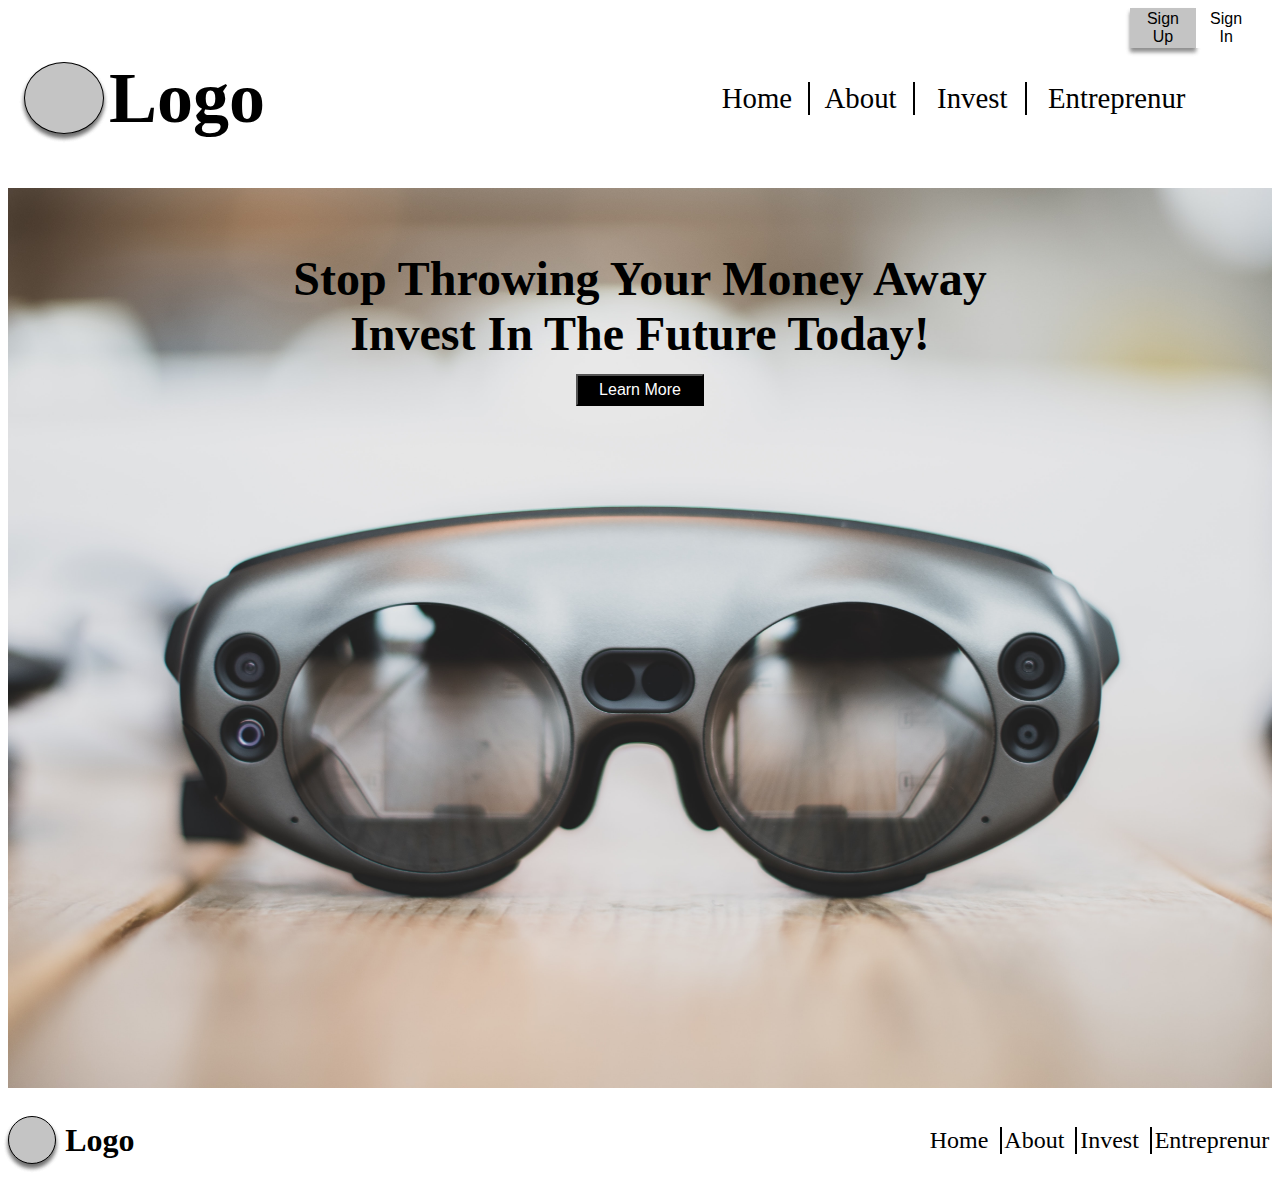
<file: index.html>
<!doctype html>
<html lang="en">
  <head>
    <meta charset="utf-8">
    <meta name="viewport" content="width=device-width, initial-scale=1, shrink-to-fit=no">
    
    <title>Viro Investors</title>
    <link rel="stylesheet" href="css/index.css">
  </head>
  <body>
    <header>
        <div class="logo">
            <span class="dot"></span>
            <h2>Logo</h2>
        </div>
        <nav class="main-nav">
          
            <a href="index.html" class="Home">Home</a>
            <a href="about.html" class="About">About</a>
            <div class="dropdown-content">
            <a href="invest.html" class="Invest">Invest</a>
               
             </div>
             <div class="dropdown-content">
            <a href="entreprenurs.html" class="Entreprenur">Entreprenur</a>
              
              </div>
        </nav>
        <div class="login">
           <a href="https://vrfp2.netlify.app/"><button class="Sign-Up">Sign Up</button></a>
           <a href=" https://vrfp2.netlify.app/"> <button class="Sign-In">Sign In</button></a>
        </div>
    </header>
    <section>
        <h1>Stop Throwing Your Money Away </br>
            Invest In The Future Today!</h1>
            <button class="learn-more"><a href="about.html">Learn More</a></button>
    </section>
    </body>
    <footer>
        <div class="logo-footer">
            <span class="footer-dot"></span>
             <h3>Logo</h3>
        </div>
        <div></div>
        <nav class="footer-nav">
            <a href="index.html" class="Home">Home</a>
            <a href="about.html" class="About">About</a>
            <a href="invest.html" class="Invest">Invest</a>
            <a href="entreprenurs.html" class="Entreprenur">Entreprenur</a>
        </nav>
    </footer>
</html>
</file>
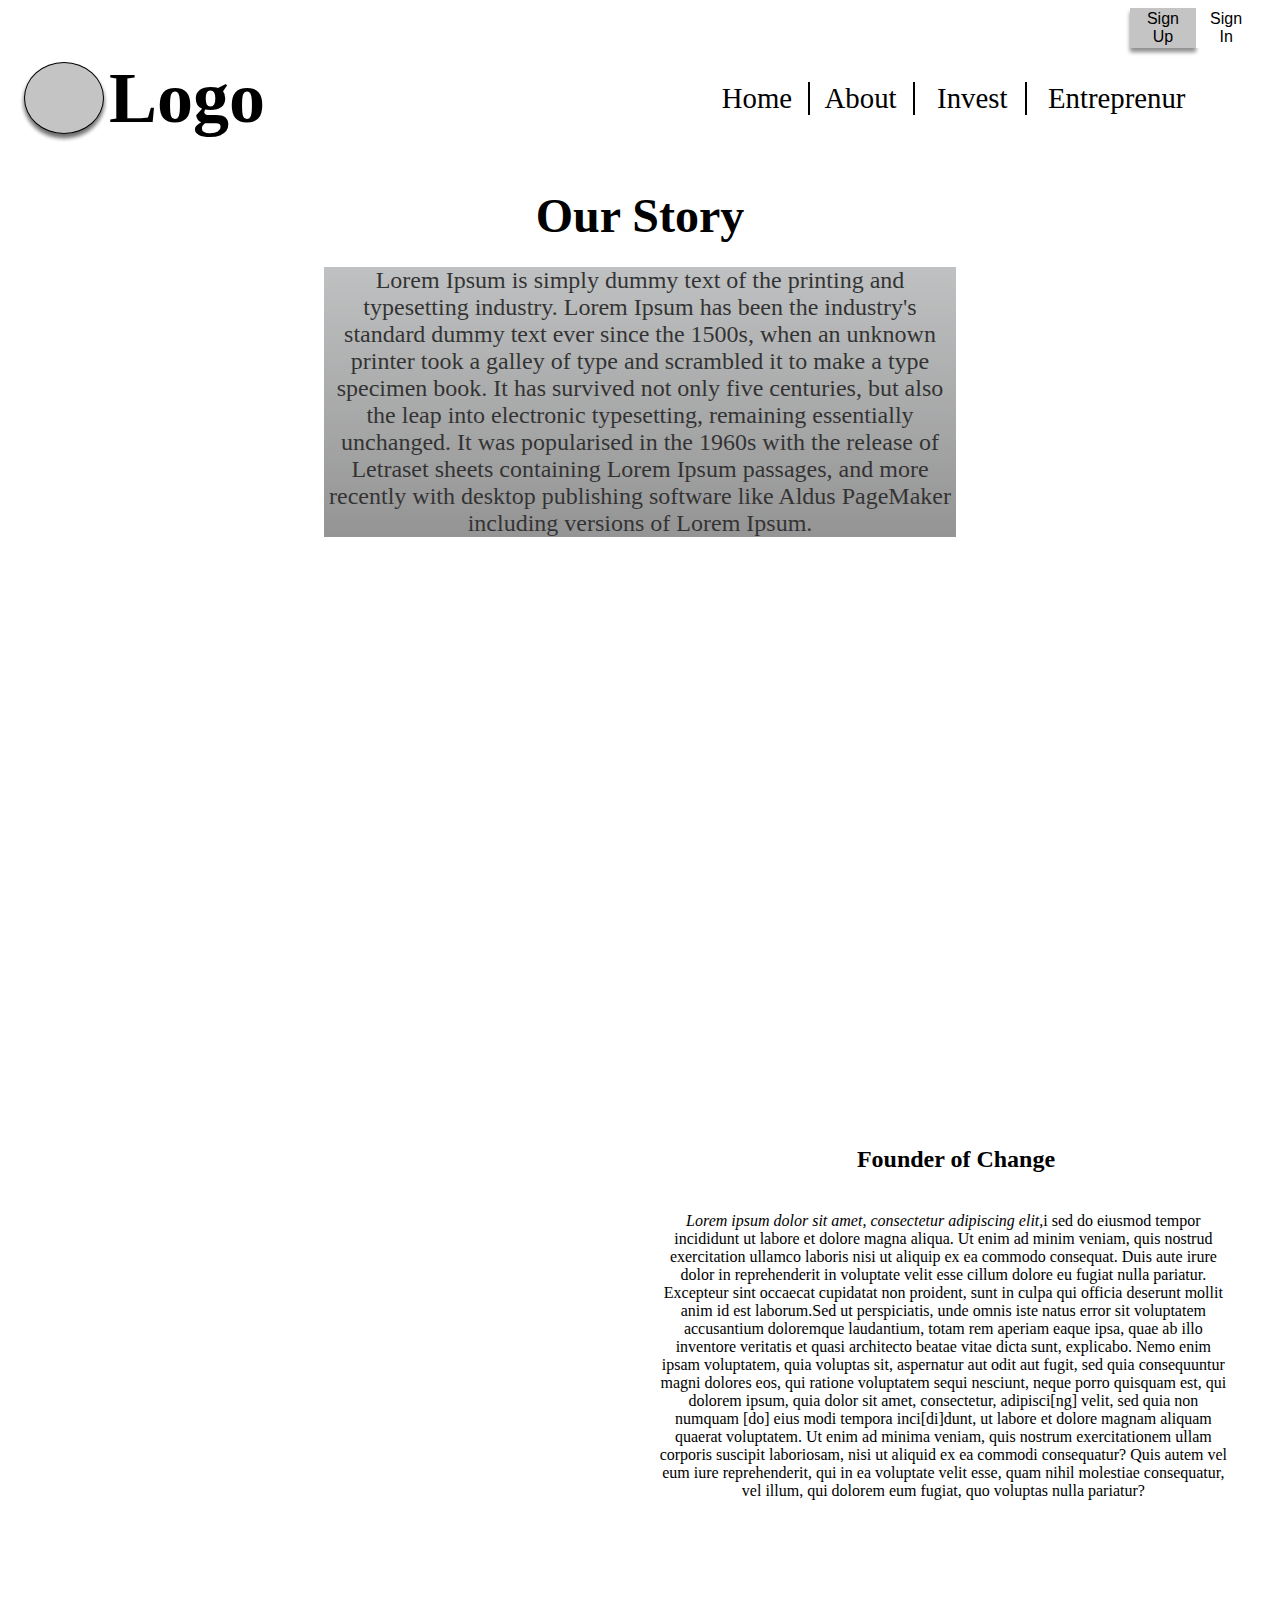
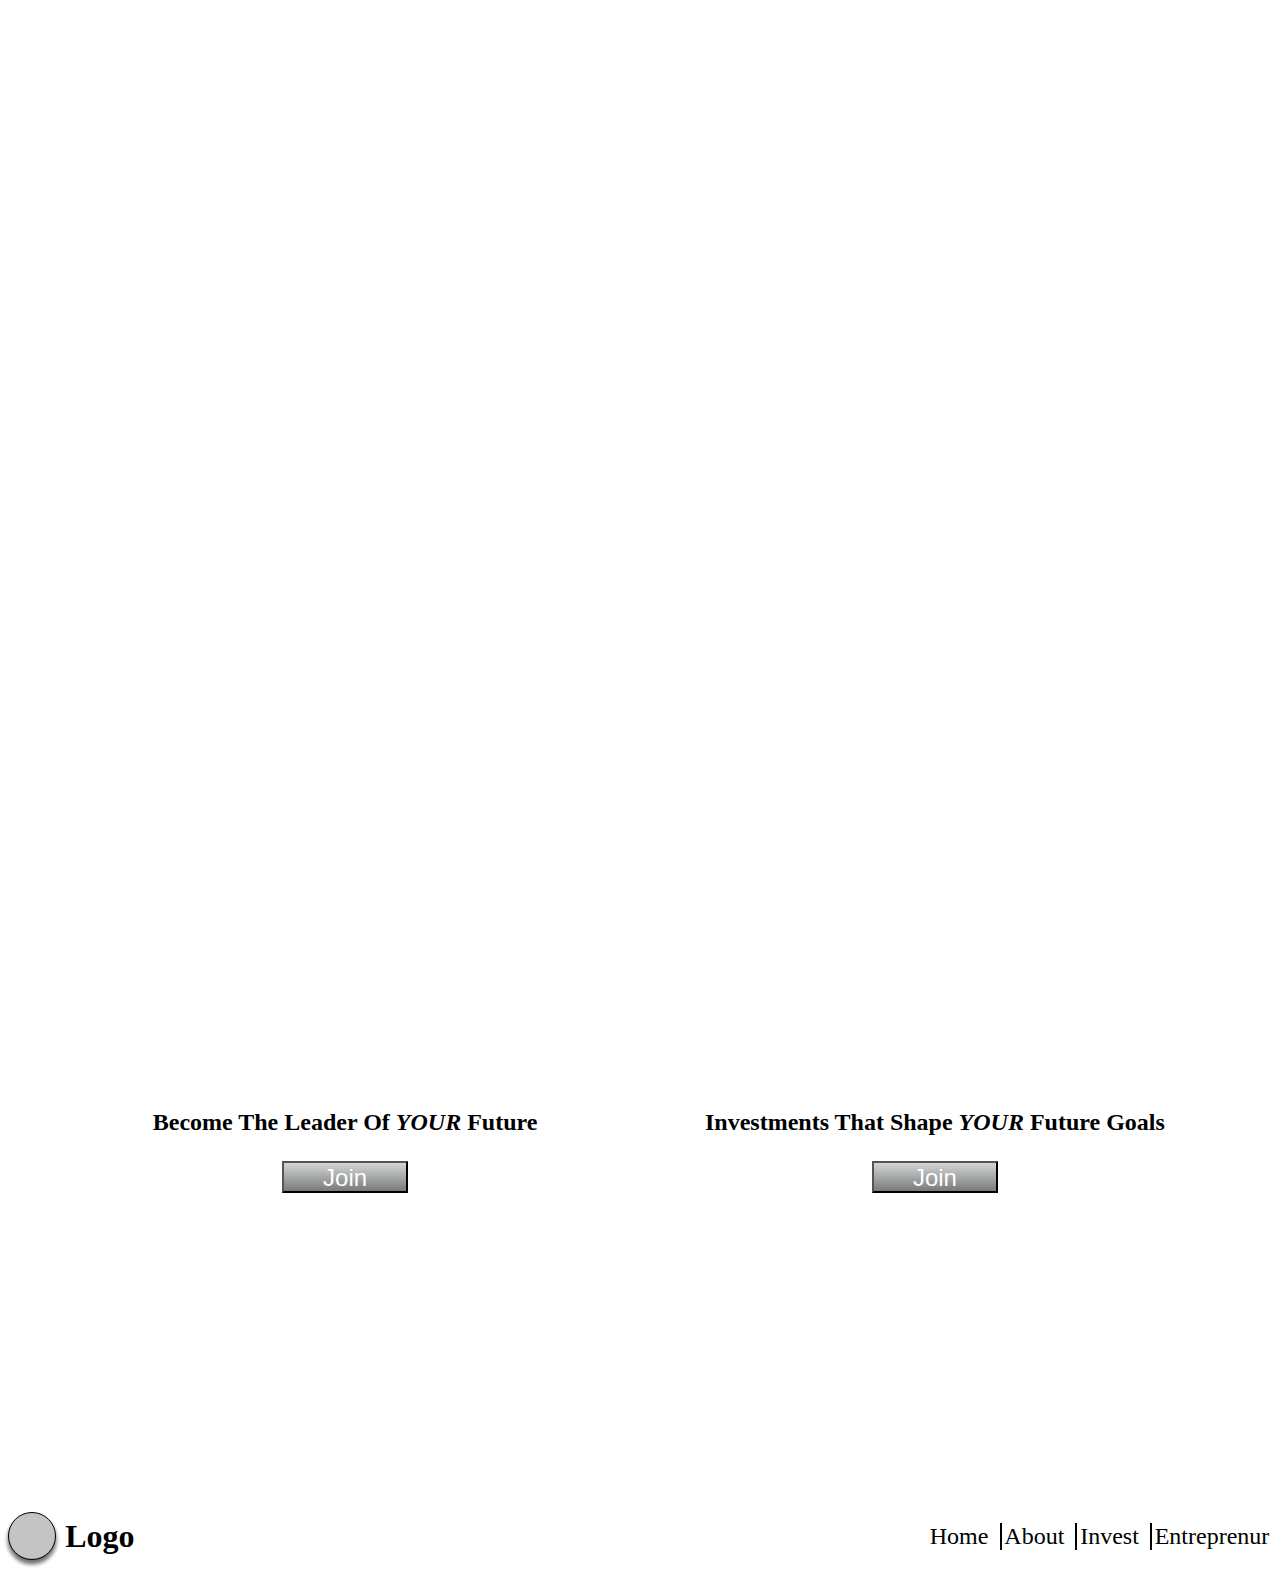
<file: about.html>
<!doctype html>
<html lang="en">
  <head>
    <meta charset="utf-8">
    <meta name="viewport" content="width=device-width, initial-scale=1, shrink-to-fit=no">
    
    <title>About Us</title>
    <link rel="stylesheet" href="css/index.css">
  </head>
  <body>
    <header>
        <div class="logo">
            <span class="dot"></span>
            <h2>Logo</h2>
        </div>
        <nav class="main-nav">
          
            <a href="index.html" class="Home">Home</a>
            <a href="about.html" class="About">About</a>
            <div class="dropdown-content">
            <a href="invest.html" class="Invest">Invest</a>
               
             </div>
             <div class="dropdown-content">
            <a href="entreprenurs.html" class="Entreprenur">Entreprenur</a>
              
              </div>
        </nav>
        <div class="login">
           <a href="https://vrfp2.netlify.app/"><button class="Sign-Up">Sign Up</button></a>
           <a href=" https://vrfp2.netlify.app/"> <button class="Sign-In">Sign In</button></a>
        </div>
    </header>
   <section class="main-image">
       <h1>Our Story</h1>
       <p>Lorem Ipsum is simply dummy text of the printing and typesetting industry. Lorem Ipsum has been the industry's standard dummy text ever since the 1500s,
            when an unknown printer took a galley of type and scrambled it to make a type specimen book. It has survived not only five centuries, but also the leap into electronic typesetting,
             remaining essentially unchanged. It was popularised in the 1960s with the release of 
           Letraset sheets containing Lorem Ipsum passages, and more recently with desktop publishing software like Aldus PageMaker including versions of Lorem Ipsum.</p>
   </section>
   <section class="main-content">
        <div class="founder-image"></div>
        <div class="pitch">
        <h2>Founder of Change</h2>
        <p><i>Lorem ipsum dolor sit amet, consectetur adipiscing elit,</i>i sed do eiusmod tempor incididunt ut labore et dolore magna aliqua. Ut enim ad minim veniam, quis nostrud exercitation ullamco laboris nisi ut aliquip ex ea commodo consequat. Duis aute irure dolor in reprehenderit in voluptate velit esse cillum 
            dolore eu fugiat nulla pariatur. Excepteur sint occaecat cupidatat non proident, sunt in culpa qui officia deserunt mollit anim id est laborum.Sed ut perspiciatis, unde omnis iste natus error sit voluptatem accusantium doloremque laudantium, totam rem aperiam eaque ipsa, quae ab illo inventore veritatis et quasi architecto beatae vitae dicta sunt, explicabo. Nemo enim ipsam voluptatem, quia voluptas sit, aspernatur aut odit aut fugit, sed quia consequuntur magni dolores eos, qui ratione voluptatem sequi nesciunt, neque porro quisquam est, qui dolorem ipsum, quia dolor sit amet, consectetur, adipisci[ng] velit, sed quia non numquam [do] eius modi tempora inci[di]dunt, ut labore et dolore magnam aliquam quaerat voluptatem. Ut enim ad minima veniam, quis nostrum exercitationem ullam corporis suscipit laboriosam, nisi ut aliquid ex ea commodi consequatur? 
            Quis autem vel eum iure reprehenderit, qui in ea voluptate velit esse, quam nihil molestiae consequatur, vel illum, qui dolorem eum fugiat, quo voluptas nulla pariatur?</p>
        </div>
   </section>
   <section class="why-sign-up">
      
     <div class="why-image">
         <h2>Our Mission:</h2>
        
         <h3><em> Provide eassy access for investors and entreprenurs to connect</em></h3>
          <p class="why"><strong>Why?</strong></p>
          <p class="explain">To help investors invest in the <i>little guys</i>. Don't let your money get lost in a sea of million dollar corporations and stock holders! <br>
         Our VR platform allows you to take a more hands on aprouch to investing, our mentorship programs allow you to have better control over your money.<br>
        Entreprenur mentee program has helped so many entreprenurs from around the world to get the help that they need to start there company and make a differnce in their industry</p>
           
        </div>
     
     <div class="target-audience">
       <div class="entreprenurs">
           <div class="entreprenur-image"></div>
           <h2>Become The Leader Of <em>YOUR</em> Future</h2>
           <button class="sign-up-entreprenur"><a href="#">Join Today!</a></button>
       </div>
       
       <div class="investors">
            <div class="investors-image"></div>
            <h2>Investments That Shape <em>YOUR</em> Future Goals</h2>
            <button class="sign-up-investors"><a href="#">Join Today!</a></button>
        </div>
     </div> 
        


   </section>
    </body>
    <footer>
        <div class="logo-footer">
            <span class="footer-dot"></span>
             <h3>Logo</h3>
        </div>
        <nav class="footer-nav">
            <a href="index.html" class="Home">Home</a>
            <a href="about.html" class="About">About</a>
            <a href="invest.html" class="Invest">Invest</a>
            <a href="entreprenurs.html" class="Entreprenur">Entreprenur</a>
        </nav>
    </footer>
</html>
</file>
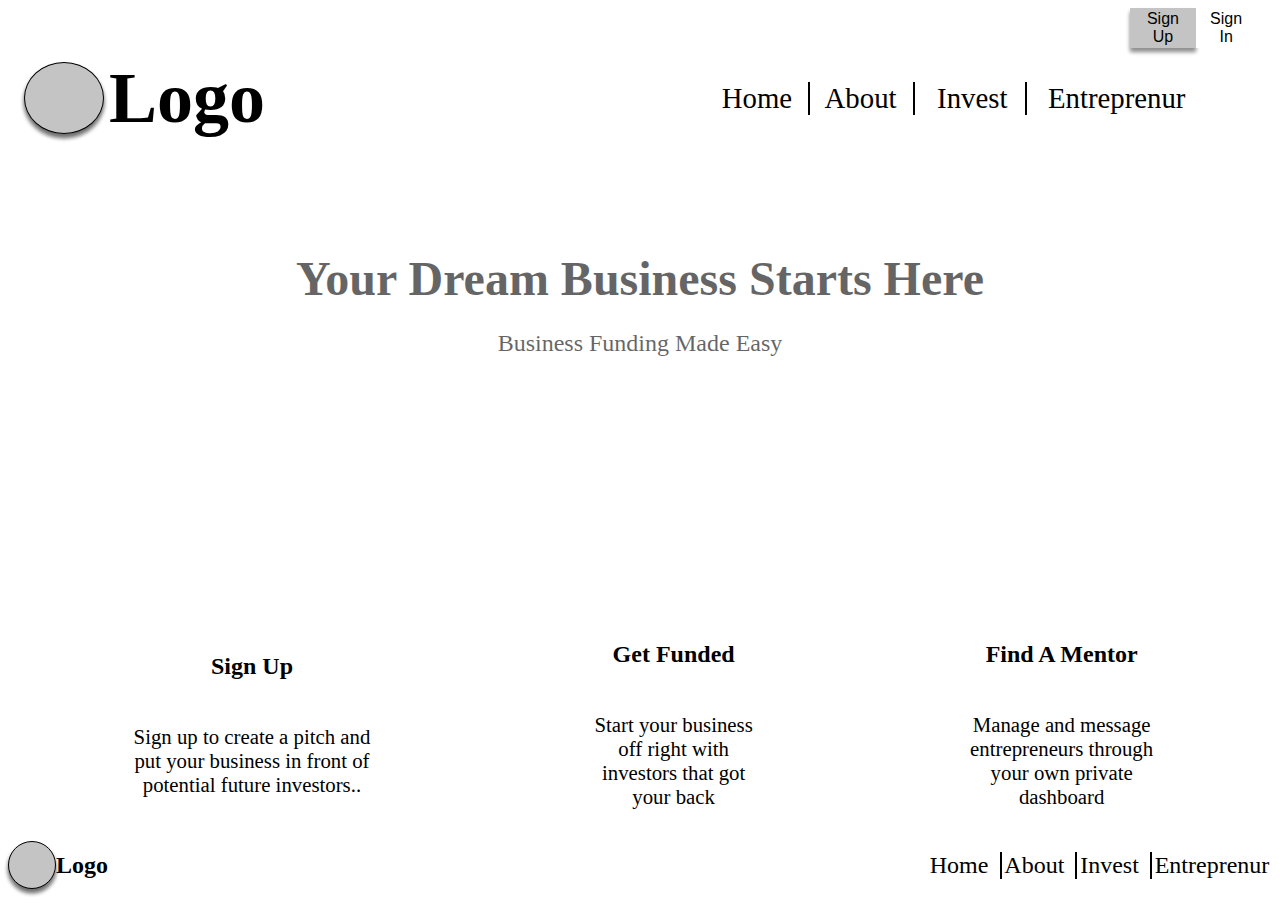
<file: entreprenurs.html>
<!doctype html>
<html lang="en">
  <head>
    <meta charset="utf-8">
    <meta name="viewport" content="width=device-width, initial-scale=1, shrink-to-fit=no">
    
    <title>Entreprenurs For The Future</title>
    <link rel="stylesheet" href="css/index.css">
  </head>
  <body>
    <header>
        <div class="logo">
            <span class="dot"></span>
            <h2>Logo</h2>
        </div>
        <nav class="main-nav">
          
            <a href="index.html" class="Home">Home</a>
            <a href="about.html" class="About">About</a>
            <div class="dropdown-content">
            <a href="invest.html" class="Invest">Invest</a>
               
             </div>
             <div class="dropdown-content">
            <a href="entreprenurs.html" class="Entreprenur">Entreprenur</a>
              
              </div>
        </nav>
        <div class="login">
           <a href="https://vrfp2.netlify.app/"><button class="Sign-Up">Sign Up</button></a>
           <a href=" https://vrfp2.netlify.app/"> <button class="Sign-In">Sign In</button></a>
        </div>
    </header>


    <section class="title-banner business">
    
        <h1>Your Dream Business Starts Here</h1>
        <p>Business Funding Made Easy</p>
    
    
    </section>
    
    
    
    <section class="explore-more today">
    
        <div class="register">
            <div class="clip-board paper"></div>
            <h3>Sign Up</h3>
            <p>Sign up to create a pitch and put your business in front of potential future investors..</p>
        </div>
       
        <div class="find-projects get-funded">
            <div class="search-glass get-funded"></div>
            <h3>Get Funded</h3>
            <p>Start your business off right with investors that got your back</p>
        </div>
       
        <div class="conect entreprenurs">
            <div class="VR-headset Mentor"></div>
            <h3>Find A Mentor</h3>
            <p>Manage and message entrepreneurs through your own private dashboard</p>
        </div>
    </section>





   
    </body>
    <footer>
        <div class="logo-footer">
            <span class="footer-dot"></span>
             <h2>Logo</h2>
        </div>
        <nav class="footer-nav">
            <a href="index.html" class="Home">Home</a>
            <a href="about.html" class="About">About</a>
            <a href="invest.html" class="Invest">Invest</a>
            <a href="entreprenurs.html" class="Entreprenur">Entreprenur</a>
        </nav>
    </footer>
</html>
</file>
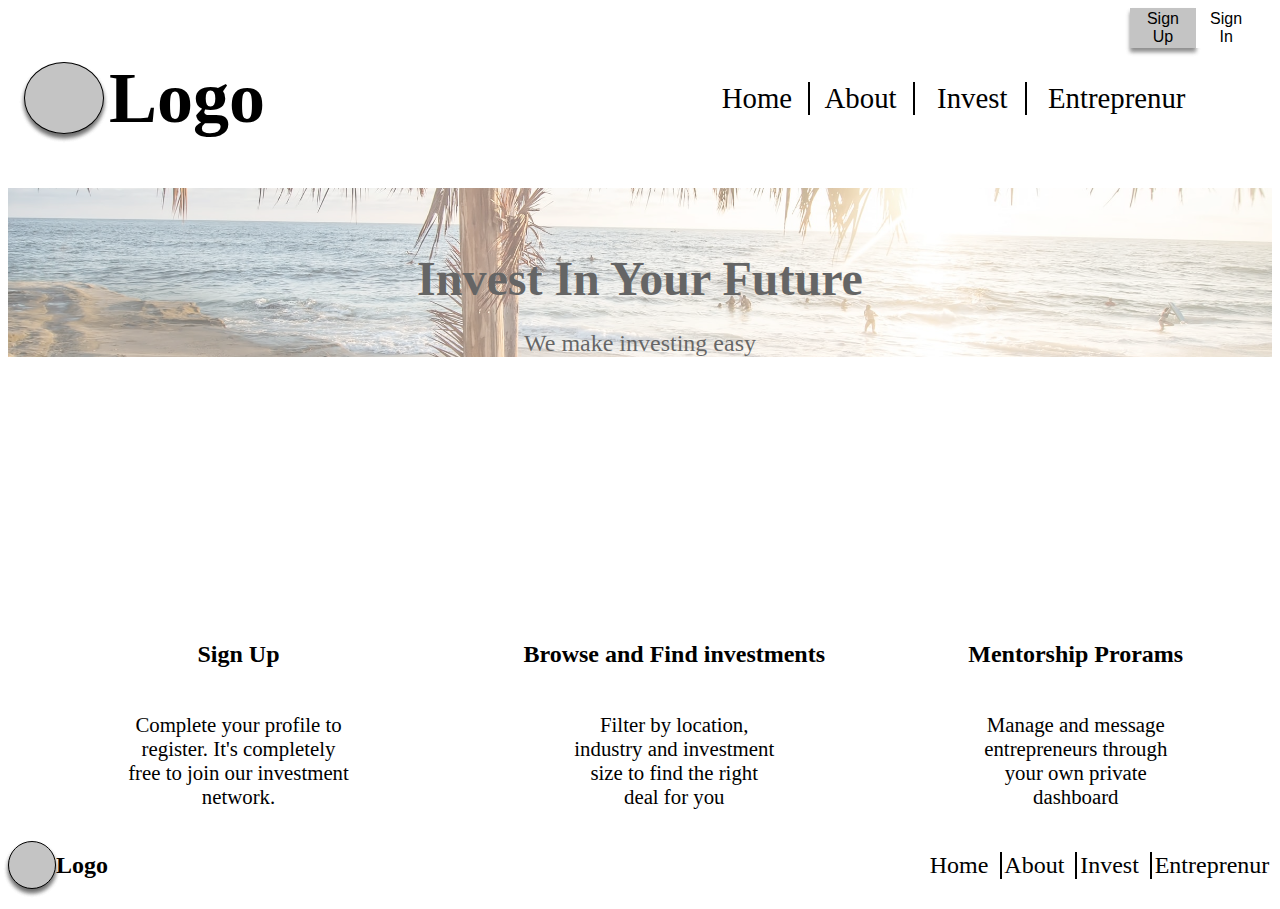
<file: invest.html>
<!doctype html>
<html lang="en">
  <head>
    <meta charset="utf-8">
    <meta name="viewport" content="width=device-width, initial-scale=1, shrink-to-fit=no">
    
    <title>Investing In The Future</title>
    <link rel="stylesheet" href="css/index.css">
  </head>
  <body>
    <header>
        <div class="logo">
            <span class="dot"></span>
            <h2>Logo</h2>
        </div>
        <nav class="main-nav">
          
            <a href="index.html" class="Home">Home</a>
            <a href="about.html" class="About">About</a>
            <div class="dropdown-content">
            <a href="invest.html" class="Invest">Invest</a>
               
             </div>
             <div class="dropdown-content">
            <a href="entreprenurs.html" class="Entreprenur">Entreprenur</a>
              
              </div>
        </nav>
        <div class="login">
           <a href="https://vrfp2.netlify.app/"><button class="Sign-Up">Sign Up</button></a>
           <a href=" https://vrfp2.netlify.app/"> <button class="Sign-In">Sign In</button></a>
        </div>
    </header>

<section class="title-banner-invest">
    
    <h1>Invest In Your Future</h1>
    <p>We make investing easy</p>


</section>



<section class="explore-more">

    <div class="register">
        <div class="clip-board"></div>
        <h3>Sign Up</h3>
        <p>Complete your profile to register. It's completely free to join our investment network.</p>
    </div>
    
    <div class="find-projects">
        <div class="search-glass"></div>
        <h3>Browse and Find investments</h3>
        <p>Filter by location, industry and investment size to find the right deal for you</p>
    </div>
   
    <div class="conect">
        <div class="VR-headset"></div>
        <h3>Mentorship Prorams</h3>
        <p>Manage and message entrepreneurs through your own private dashboard</p>
    </div>
</section>




    </body>
    <footer>
        <div class="logo-footer">
            <span class="footer-dot"></span>
             <h2>Logo</h2>
        </div>
        <nav class="footer-nav">
            <a href="index.html" class="Home">Home</a>
            <a href="about.html" class="About">About</a>
            <a href="invest.html" class="Invest">Invest</a>
            <a href="entreprenurs.html" class="Entreprenur">Entreprenur</a>
        </nav>
    </footer>
</html>
</file>
<file: css/index.css>
header {
  display: flex;
  align-items: center;
  justify-content: space-between;
  padding: 1rem;
  margin: 0;
  position: relative;
  height: 20vh;
  box-sizing: border-box;
}
@media (max-width: 680px) {
  header {
    height: 40vh;
    display: flex;
    flex-direction: column;
    flex-wrap: wrap;
    align-content: center;
    justify-content: center;
  }
}
@media (max-width: 450px) {
  header {
    display: flex;
    flex-direction: column;
    flex-wrap: wrap;
    height: fit-content;
  }
}
header .logo {
  width: 40%;
  display: flex;
  align-items: center;
  /*Media Queries*/
}
@media (max-wtdth: 1450px) {
  header .logo {
    width: 10%;
  }
}
@media (max-width: 800px) {
  header .logo {
    height: 2rem;
    width: 90%;
  }
}
@media (max-width: 680px) {
  header .logo {
    align-self: center;
    width: 30%;
  }
}
@media (max-width: 450px) {
  header .logo {
    width: 50%;
    align-self: center;
  }
}
header .logo .dot {
  width: 5rem;
  height: 4.5rem;
  background: #C4C4C4;
  border: 1px solid #000000;
  border-radius: 50%;
  box-sizing: border-box;
  box-shadow: 0px 4px 4px rgba(0, 0, 0, 0.25), 0px 4px 4px rgba(0, 0, 0, 0.25), 0px 4px 4px rgba(0, 0, 0, 0.25);
}
@media (max-width: 800px) {
  header .logo .dot {
    width: 3rem;
    height: 3rem;
  }
}
@media (max-width: 680px) {
  header .logo .dot {
    width: 20%;
    height: 100%;
  }
}
header .logo h2 {
  justify-self: center;
  margin-left: 1%;
  font-size: 4.5rem;
  font-family: 'Roboto', Georgia, 'Times New Roman', Times, serif;
}
@media (max-width: 800px) {
  header .logo h2 {
    font-size: 2.5rem;
  }
}
@media (max-width: 450px) {
  header .logo h2 {
    width: 20%;
  }
}
header nav.main-nav {
  justify-self: center;
  display: flex;
  justify-content: space-evenly;
  width: 30%;
}
@media (max-width: 1450px) {
  header nav.main-nav {
    width: 40%;
    margin-right: 3.5rem;
  }
}
@media (max-width: 800px) {
  header nav.main-nav {
    display: flex;
    text-align: center;
    width: 50%;
  }
}
@media (max-width: 680px) {
  header nav.main-nav {
    margin-top: 1rem;
    width: 80%;
  }
}
@media (max-width: 450px) {
  header nav.main-nav {
    display: flex;
    align-self: center;
    justify-content: center;
    flex-direction: column;
    align-items: center;
  }
}
header nav.main-nav a.Invest {
  width: 100%;
  border-right: 2px solid black;
  margin-right: 0.5rem;
  padding-left: 0.5rem;
}
@media (max-width: 450px) {
  header nav.main-nav a.Invest {
    border: none;
    text-decoration: underline;
  }
}
header nav.main-nav a.Entreprenur {
  width: 100%;
  padding-left: 1rem;
}
@media (max-width: 450px) {
  header nav.main-nav a.Entreprenur {
    border: none;
    text-decoration: underline;
  }
}
header nav.main-nav a {
  display: flex;
  font-size: 2rem;
  justify-items: center;
  text-decoration: none;
  color: black;
}
@media (max-width: 1450px) {
  header nav.main-nav a {
    font-size: 1.8rem;
  }
}
@media (max-width: 800px) {
  header nav.main-nav a {
    text-align: center;
    width: 20%;
  }
}
header nav.main-nav a.Home {
  border-right: 2px solid black;
  padding-right: 1rem;
}
@media (max-width: 450px) {
  header nav.main-nav a.Home {
    border: none;
    text-decoration: underline;
  }
}
header nav.main-nav a.About {
  border-right: 2px solid black;
  padding-right: 1rem;
}
@media (max-width: 450px) {
  header nav.main-nav a.About {
    border: none;
    text-decoration: underline;
  }
}
header div.login {
  position: absolute;
  width: 10%;
  top: 0;
  right: 0;
  margin-right: 1rem;
  display: flex;
}
@media (max-width: 680px) {
  header div.login {
    width: 25%;
  }
}
header div.login a button {
  right: 0;
  width: 100%;
  height: 2.5rem;
  margin-right: 2%;
  font-size: 1rem;
  background: lightgrey;
  border: none;
  justify-content: center;
}
header div.login .Sign-Up {
  background: #C4C4C4;
  box-shadow: 0px 4px 4px rgba(0, 0, 0, 0.25), 0px 4px 4px rgba(0, 0, 0, 0.25);
}
header div.login .Sign-In {
  background-color: white;
  border: none;
}
footer {
  width: 100%;
  height: 8vh;
  justify-content: space-evenly;
  align-items: center;
  display: flex;
  margin-top: 1rem;
}
@media (max-width: 680px) {
  footer {
    flex-wrap: wrap;
    align-content: center;
    justify-content: center;
  }
}
footer .logo-footer {
  justify-self: right;
  display: flex;
  align-items: center;
  width: 40%;
  margin-right: 5rem;
}
@media (max-width: 800px) {
  footer .logo-footer {
    width: 20%;
  }
}
@media (max-width: 680px) {
  footer .logo-footer {
    width: 30%;
    align-self: center;
    margin-left: 1rem;
    padding-left: 9rem;
  }
}
@media (max-width: 400px) {
  footer .logo-footer {
    width: 100%;
    align-self: center;
    padding-left: 6rem;
  }
}
footer .logo-footer .footer-dot {
  justify-self: right;
  width: 3rem;
  height: 3rem;
  background: #C4C4C4;
  border: 1px solid #000000;
  border-radius: 50%;
  box-sizing: border-box;
  box-shadow: 0px 4px 4px rgba(0, 0, 0, 0.25), 0px 4px 4px rgba(0, 0, 0, 0.25), 0px 4px 4px rgba(0, 0, 0, 0.25);
}
@media (max-width: 680px) {
  footer .logo-footer .footer-dot {
    width: 2rem;
    height: 2rem;
  }
}
footer .logo-footer h3 {
  justify-self: center;
  margin-left: 1%;
  padding-left: 1%;
  font-size: 2rem;
  font-family: 'Roboto', Georgia, 'Times New Roman', Times, serif;
}
footer nav.footer-nav {
  justify-self: right;
  margin-left: 30%;
  display: flex;
  justify-content: space-evenly;
  width: 30%;
}
@media (max-width: 1250px) {
  footer nav.footer-nav {
    width: 50%;
  }
}
@media (max-width: 800px) {
  footer nav.footer-nav {
    width: 60%;
  }
}
@media (max-width: 680px) {
  footer nav.footer-nav {
    width: 100%;
    align-self: center;
    margin-right: 6rem;
  }
}
footer nav.footer-nav a {
  display: flex;
  font-size: 1.5rem;
  justify-items: center;
  text-decoration: none;
  color: black;
}
footer nav.footer-nav a.Home {
  border-right: 2px solid black;
  padding-right: 0.7rem;
}
footer nav.footer-nav a.About {
  border-right: 2px solid black;
  padding-right: 0.7rem;
}
footer nav.footer-nav a.Invest {
  border-right: 2px solid black;
  padding-right: 0.7rem;
}
@media (max-width: 680px) {
  body {
    display: flex;
    flex-direction: column;
    align-content: center;
    justify-content: center;
  }
}
section {
  width: 100%;
  height: 100vh;
  background-image: url(../image/bram-van-oost-UUNzBJLXsAY-unsplash.jpg);
  background-position: center;
  background-size: cover;
  background-repeat: no-repeat;
  text-align: center;
  margin: 0;
}
@media (max-width: 400px) {
  section {
    height: 50vh;
  }
}
section h1 {
  margin: 0;
  padding-top: 5%;
  font-size: 3rem;
  font-family: "Numans", Georgia, 'Times New Roman', Times, serif;
}
@media (max-width: 680) {
  section h1 {
    font-size: 1.5rem;
  }
}
@media (max-width: 400px) {
  section h1 {
    font-size: 1.5rem;
  }
}
section button.learn-more {
  margin-top: 1%;
  width: 8rem;
  height: 2rem;
  font-size: 1rem;
  background-color: black;
}
section button.learn-more a {
  color: white;
  text-decoration: none;
}
section button.learn-more a :hover {
  color: lightgrey;
  transition: 1s ease-in;
}
.main-image {
  height: 80vh;
  background-image: url(https://images.unsplash.com/photo-1455849318743-b2233052fcff?ixlib=rb-1.2.1&ixid=eyJhcHBfaWQiOjEyMDd9&auto=format&fit=crop&w=1350&q=80);
  background-position: center;
  background-repeat: no-repeat;
  background-size: cover;
  text-align: center;
  display: flex;
  flex-direction: column;
  align-items: center;
  box-sizing: border-box;
}
@media (max-width: 680px) {
  .main-image {
    display: flex;
    flex-direction: column;
    align-content: center;
    width: fit-content;
    height: 450px;
    background-size: 600px,500px;
    background-position: top;
  }
}
@media (max-width: 400px) {
  .main-image {
    height: 50vh;
  }
}
.main-image h1 {
  font-family: 'Roboto', Georgia, 'Times New Roman', Times, serif;
  padding: 0;
}
.main-image p {
  text-align: center;
  font-size: 1.5rem;
  width: 50%;
  color: black;
  justify-self: center;
  background: #7a7a7a;
  background: linear-gradient(0deg, #7a7a7a 0%, #b0b2b3 100%);
  opacity: 0.8;
}
@media (max-width: 680px) {
  .main-image p {
    background: none;
    color: white;
    font-size: 1rem;
    width: 100%;
    opacity: 1;
  }
}
.main-content {
  margin-top: 1rem;
  background-image: none;
  display: flex;
  justify-content: space-between;
  height: 90vh;
}
@media (max-width: 680px) {
  .main-content {
    display: flex;
    flex-direction: column;
    align-content: center;
    width: 100%;
    height: fit-content;
  }
}
.main-content div.founder-image {
  width: 50%;
  height: 70%;
  border-radius: 10%;
  display: flex;
  align-self: center;
  background-position: top;
  background-image: url(https://images.unsplash.com/flagged/photo-1579911301495-8b7e49c78f4d?ixlib=rb-1.2.1&ixid=eyJhcHBfaWQiOjEyMDd9&auto=format&fit=crop&w=633&q=80);
}
@media (max-width: 680px) {
  .main-content div.founder-image {
    width: 100%;
    height: 90vh;
    background-repeat: no-repeat;
    background-size: cover;
  }
}
@media (max-width: 450px) {
  .main-content div.founder-image {
    width: 100%;
    background-repeat: no-repeat;
    background-size: cover;
  }
}
.main-content div.pitch {
  align-self: center;
  width: 50%;
  height: 50%;
}
@media (max-width: 680px) {
  .main-content div.pitch {
    width: 100%;
  }
}
@media (max-width: 450px) {
  .main-content div.pitch {
    height: fit-content;
  }
}
.main-content div.pitch p {
  width: 90%;
  padding: 3%;
}
@media (max-width: 680px) {
  .main-content div.pitch p {
    width: 100%;
    padding: 0;
  }
}
.why-sign-up {
  background-image: none;
  display: flex;
  flex-direction: column;
  align-items: center;
  height: 150vh;
}
@media (max-width: 800px) {
  .why-sign-up {
    height: 100vh;
  }
}
@media (max-width: 680px) {
  .why-sign-up {
    display: flex;
    flex-direction: column;
    align-content: center;
    align-items: center;
    width: 100%;
    height: fit-content;
  }
}
.why-sign-up .why-image {
  display: flex;
  flex-direction: column;
  align-items: center;
  width: 100%;
  height: fit-content;
  background-image: url(https://images.unsplash.com/photo-1563192176-46820b40a0ce?ixlib=rb-1.2.1&ixid=eyJhcHBfaWQiOjEyMDd9&auto=format&fit=crop&w=1266&q=80);
  background-position: top;
  background-size: cover;
  background-repeat: no-repeat;
  color: white;
  text-align: center;
  opacity: 0.6;
  font-size: 1.5rem;
}
.why-sign-up .why-image p {
  width: 50%;
  text-align: center;
  opacity: 1;
}
@media (max-width: 680px) {
  .why-sign-up .why-image p {
    width: 100%;
    padding: 0;
  }
}
.why-sign-up .target-audience {
  display: flex;
  justify-content: space-evenly;
  margin-top: 2rem;
  width: 100%;
  height: 100vh;
  height: 90vh;
}
@media (max-width: 800px) {
  .why-sign-up .target-audience {
    height: 45vh;
  }
}
@media (max-width: 680px) {
  .why-sign-up .target-audience {
    display: flex;
    flex-wrap: wrap;
    width: 100%;
    height: 200vh;
    margin-top: 0;
    padding-top: 0;
  }
}
.why-sign-up .target-audience .entreprenurs {
  align-self: center;
  width: 40%;
  height: 90%;
}
@media (max-width: 680px) {
  .why-sign-up .target-audience .entreprenurs {
    height: 40%;
    width: 100%;
    margin-top: 0;
    padding-top: 0;
  }
}
.why-sign-up .target-audience .entreprenurs .entreprenur-image {
  width: 100%;
  height: 50%;
  border-radius: 10%;
  background-image: url(https://images.unsplash.com/photo-1474631245212-32dc3c8310c6?ixlib=rb-1.2.1&ixid=eyJhcHBfaWQiOjEyMDd9&auto=format&fit=crop&w=1224&q=80);
  background-position: center;
  background-size: cover;
  background-repeat: no-repeat;
}
@media (max-width: 680px) {
  .why-sign-up .target-audience .entreprenurs .entreprenur-image {
    width: 100%;
    height: 80%;
  }
}
.why-sign-up .target-audience .entreprenurs button.sign-up-entreprenur {
  margin-top: 1%;
  width: 25%;
  height: 2rem;
  font-size: 1.5rem;
  background: #7a7a7a;
  background: linear-gradient(0deg, #7a7a7a 0%, #d2d5d6 100%);
}
@media (max-width: 450px) {
  .why-sign-up .target-audience .entreprenurs button.sign-up-entreprenur {
    font-size: 1rem;
  }
}
.why-sign-up .target-audience .entreprenurs button.sign-up-entreprenur a {
  text-decoration: none;
  color: white;
}
.why-sign-up .target-audience .entreprenurs button.sign-up-entreprenur:hover {
  background: #00cdf4;
  background: radial-gradient(circle, #00cdf4 0%, #303431 100%);
}
.why-sign-up .target-audience .investors {
  align-self: center;
  width: 40%;
  height: 90%;
}
@media (max-width: 680px) {
  .why-sign-up .target-audience .investors {
    height: 40%;
    width: 100%;
  }
}
.why-sign-up .target-audience .investors .investors-image {
  width: 100%;
  height: 50%;
  border-radius: 10%;
  background-image: url(https://images.unsplash.com/photo-1563986768711-b3bde3dc821e?ixlib=rb-1.2.1&ixid=eyJhcHBfaWQiOjEyMDd9&auto=format&fit=crop&w=1348&q=80);
  background-position: center;
  background-size: cover;
  background-repeat: no-repeat;
}
@media (max-width: 600px) {
  .why-sign-up .target-audience .investors .investors-image {
    width: 100%;
    height: 80%;
  }
}
.why-sign-up .target-audience .investors button.sign-up-investors {
  margin-top: 1%;
  width: 25%;
  height: 2rem;
  font-size: 1.5rem;
  background: #7a7a7a;
  background: linear-gradient(0deg, #7a7a7a 0%, #d2d5d6 100%);
}
@media (max-width: 450px) {
  .why-sign-up .target-audience .investors button.sign-up-investors {
    font-size: 1rem;
  }
}
.why-sign-up .target-audience .investors button.sign-up-investors a {
  text-decoration: none;
  color: white;
}
.why-sign-up .target-audience .investors button.sign-up-investors:hover {
  background: #86bb8d;
  background: radial-gradient(circle, #86bb8d 0%, #343031 100%);
}
.title-banner-invest {
  width: 100%;
  height: 60%;
  background-image: url(../image/frank-mckenna-wrD_WHXHwHs-unsplash.jpg);
  opacity: 0.6;
  text-align: center;
}
.title-banner-invest p {
  font-size: 1.5rem;
}
.explore-more {
  height: 40vh;
  background-image: none;
  display: flex;
  justify-content: space-evenly;
  margin-top: 2rem;
  padding-top: 4rem;
  align-items: center;
}
@media (max-width: 800px) {
  .explore-more {
    height: 45vh;
    justify-items: center;
    align-content: center;
  }
}
@media (max-width: 450px) {
  .explore-more {
    display: flex;
    flex-direction: column;
    height: 150vh;
  }
}
.explore-more .register {
  display: flex;
  flex-direction: column;
  text-align: center;
}
.explore-more .register div.clip-board {
  width: 30%;
  height: 20vh;
  border-radius: 50%;
  align-self: center;
  background-image: url(https://images.unsplash.com/photo-1450101499163-c8848c66ca85?ixlib=rb-1.2.1&ixid=eyJhcHBfaWQiOjEyMDd9&auto=format&fit=crop&w=1350&q=80);
  background-position: center left;
  background-size: cover;
}
@media (max-width: 1030px) {
  .explore-more .register div.clip-board {
    width: 50%;
    height: 15vh;
  }
}
@media (max-width: 800px) {
  .explore-more .register div.clip-board {
    width: 50%;
    height: 10vh;
    margin-bottom: 1rem;
  }
}
@media (max-width: 450px) {
  .explore-more .register div.clip-board {
    width: 30%;
    height: 15vh;
  }
}
.explore-more .register h3 {
  font-family: Georgia, 'Times New Roman', Times, serif;
  font-size: 1.5rem;
}
.explore-more .register p {
  width: 50%;
  align-self: center;
  font-size: 1.3rem;
}
@media (max-width: 1030px) {
  .explore-more .register p {
    width: 60%;
  }
}
@media (max-width: 800px) {
  .explore-more .register p {
    width: 80%;
  }
}
.explore-more div.find-projects {
  display: flex;
  flex-direction: column;
  text-align: center;
}
.explore-more div.find-projects div.search-glass {
  width: 35%;
  height: 20vh;
  border-radius: 50%;
  align-self: center;
  background-image: url(https://images.unsplash.com/photo-1586769852836-bc069f19e1b6?ixlib=rb-1.2.1&ixid=eyJhcHBfaWQiOjEyMDd9&auto=format&fit=crop&w=500&q=60);
  background-position: center left;
  background-size: cover;
}
@media (max-width: 1030px) {
  .explore-more div.find-projects div.search-glass {
    width: 60%;
    height: 15vh;
  }
}
@media (max-width: 800px) {
  .explore-more div.find-projects div.search-glass {
    width: 50%;
    height: 10vh;
  }
}
@media (max-width: 450px) {
  .explore-more div.find-projects div.search-glass {
    width: 30%;
    height: 15vh;
  }
}
.explore-more div.find-projects h3 {
  font-family: Georgia, 'Times New Roman', Times, serif;
  font-size: 1.5rem;
}
.explore-more div.find-projects p {
  width: 50%;
  align-self: center;
  font-size: 1.3rem;
}
@media (max-width: 1030px) {
  .explore-more div.find-projects p {
    width: 60%;
  }
}
@media (max-width: 800px) {
  .explore-more div.find-projects p {
    width: 80%;
  }
}
.explore-more div.conect {
  display: flex;
  flex-direction: column;
  text-align: center;
}
.explore-more div.conect div.VR-headset {
  width: 35%;
  height: 20vh;
  border-radius: 50%;
  align-self: center;
  background-image: url(https://images.unsplash.com/photo-1554474054-1258273559a0?ixlib=rb-1.2.1&ixid=eyJhcHBfaWQiOjEyMDd9&auto=format&fit=crop&w=1350&q=80https://images.unsplash.com/photo-1586769852836-bc069f19e1b6?ixlib=rb-1.2.1&ixid=eyJhcHBfaWQiOjEyMDd9&auto=format&fit=crop&w=500&q=60);
  background-position: center;
  background-size: cover;
}
@media (max-width: 1030px) {
  .explore-more div.conect div.VR-headset {
    width: 60%;
    height: 15vh;
  }
}
@media (max-width: 800px) {
  .explore-more div.conect div.VR-headset {
    width: 50%;
    height: 10vh;
  }
}
@media (max-width: 450px) {
  .explore-more div.conect div.VR-headset {
    width: 30%;
    height: 15vh;
  }
}
.explore-more div.conect h3 {
  font-family: Georgia, 'Times New Roman', Times, serif;
  font-size: 1.5rem;
}
.explore-more div.conect p {
  width: 50%;
  align-self: center;
  font-size: 1.3rem;
}
@media (max-width: 1030px) {
  .explore-more div.conect p {
    width: 60%;
  }
}
@media (max-width: 800px) {
  .explore-more div.conect p {
    width: 80%;
  }
}
.business {
  width: 100%;
  height: 60%;
  background-image: url(https://images.unsplash.com/photo-1511203466129-824e631920d7?ixlib=rb-1.2.1&ixid=eyJhcHBfaWQiOjEyMDd9&auto=format&fit=crop&w=1349&q=80);
  opacity: 0.6;
  text-align: center;
}
.business h1 {
  opacity: 1;
}
.business p {
  font-size: 1.5rem;
  opacity: 1;
}
.explore-more.today {
  height: 40vh;
  background-image: none;
  display: flex;
  justify-content: space-evenly;
  margin-top: 2rem;
  padding-top: 4rem;
  align-items: center;
}
@media (max-width: 800px) {
  .explore-more.today {
    height: 45vh;
    justify-items: center;
    align-content: center;
  }
}
@media (max-width: 450px) {
  .explore-more.today {
    display: flex;
    flex-direction: column;
    height: 150vh;
  }
}
.explore-more.today .register {
  display: flex;
  flex-direction: column;
  text-align: center;
}
.explore-more.today .register div.clip-board .paper {
  width: 30%;
  height: 20vh;
  border-radius: 50%;
  align-self: center;
  background-image: url(https://images.unsplash.com/photo-1450101499163-c8848c66ca85?ixlib=rb-1.2.1&ixid=eyJhcHBfaWQiOjEyMDd9&auto=format&fit=crop&w=1350&q=80);
  background-position: center left;
  background-size: cover;
}
@media (max-width: 1030px) {
  .explore-more.today .register div.clip-board .paper {
    width: 50%;
    height: 15vh;
  }
}
@media (max-width: 800px) {
  .explore-more.today .register div.clip-board .paper {
    width: 50%;
    height: 10vh;
    margin-bottom: 1rem;
  }
}
@media (max-width: 450px) {
  .explore-more.today .register div.clip-board .paper {
    width: 30%;
    height: 15vh;
  }
}
.explore-more.today .register h3 {
  font-family: Georgia, 'Times New Roman', Times, serif;
  font-size: 1.5rem;
}
.explore-more.today .register p {
  width: 50%;
  align-self: center;
  font-size: 1.3rem;
}
@media (max-width: 1030px) {
  .explore-more.today .register p {
    width: 60%;
  }
}
@media (max-width: 800px) {
  .explore-more.today .register p {
    width: 80%;
  }
}
.explore-more.today div.find-projects {
  display: flex;
  flex-direction: column;
  text-align: center;
}
.explore-more.today div.find-projects .search-glass.get-funded {
  width: 40%;
  height: 20vh;
  border-radius: 50%;
  align-self: center;
  background-image: url(https://images.unsplash.com/photo-1586021280718-53fbadcb65a7?ixlib=rb-1.2.1&ixid=eyJhcHBfaWQiOjEyMDd9&auto=format&fit=crop&w=1500&q=80);
  background-position: center left;
  background-size: cover;
}
@media (max-width: 1030px) {
  .explore-more.today div.find-projects .search-glass.get-funded {
    width: 60%;
    height: 15vh;
  }
}
@media (max-width: 800px) {
  .explore-more.today div.find-projects .search-glass.get-funded {
    width: 50%;
    height: 10vh;
  }
}
@media (max-width: 450px) {
  .explore-more.today div.find-projects .search-glass.get-funded {
    width: 30%;
    height: 15vh;
  }
}
.explore-more.today div.find-projects h3 {
  font-family: Georgia, 'Times New Roman', Times, serif;
  font-size: 1.5rem;
}
.explore-more.today div.find-projects p {
  width: 50%;
  align-self: center;
  font-size: 1.3rem;
}
@media (max-width: 1030px) {
  .explore-more.today div.find-projects p {
    width: 60%;
  }
}
@media (max-width: 800px) {
  .explore-more.today div.find-projects p {
    width: 80%;
  }
}
.explore-more.today div.conect {
  display: flex;
  flex-direction: column;
  text-align: center;
}
.explore-more.today div.conect div.VR-headset.Mentor {
  width: 35%;
  height: 20vh;
  border-radius: 50%;
  align-self: center;
  background-image: url(https://images.unsplash.com/photo-1495510096779-5fbe73258c83?ixlib=rb-1.2.1&ixid=eyJhcHBfaWQiOjEyMDd9&auto=format&fit=crop&w=1349&q=80);
  background-position: center;
  background-size: cover;
}
@media (max-width: 1030px) {
  .explore-more.today div.conect div.VR-headset.Mentor {
    width: 60%;
    height: 15vh;
  }
}
@media (max-width: 800px) {
  .explore-more.today div.conect div.VR-headset.Mentor {
    width: 50%;
    height: 10vh;
  }
}
@media (max-width: 450px) {
  .explore-more.today div.conect div.VR-headset.Mentor {
    width: 30%;
    height: 15vh;
  }
}
.explore-more.today div.conect h3 {
  font-family: Georgia, 'Times New Roman', Times, serif;
  font-size: 1.5rem;
}
.explore-more.today div.conect p {
  width: 50%;
  align-self: center;
  font-size: 1.3rem;
}
@media (max-width: 1030px) {
  .explore-more.today div.conect p {
    width: 60%;
  }
}
@media (max-width: 800px) {
  .explore-more.today div.conect p {
    width: 80%;
  }
}
</file>
